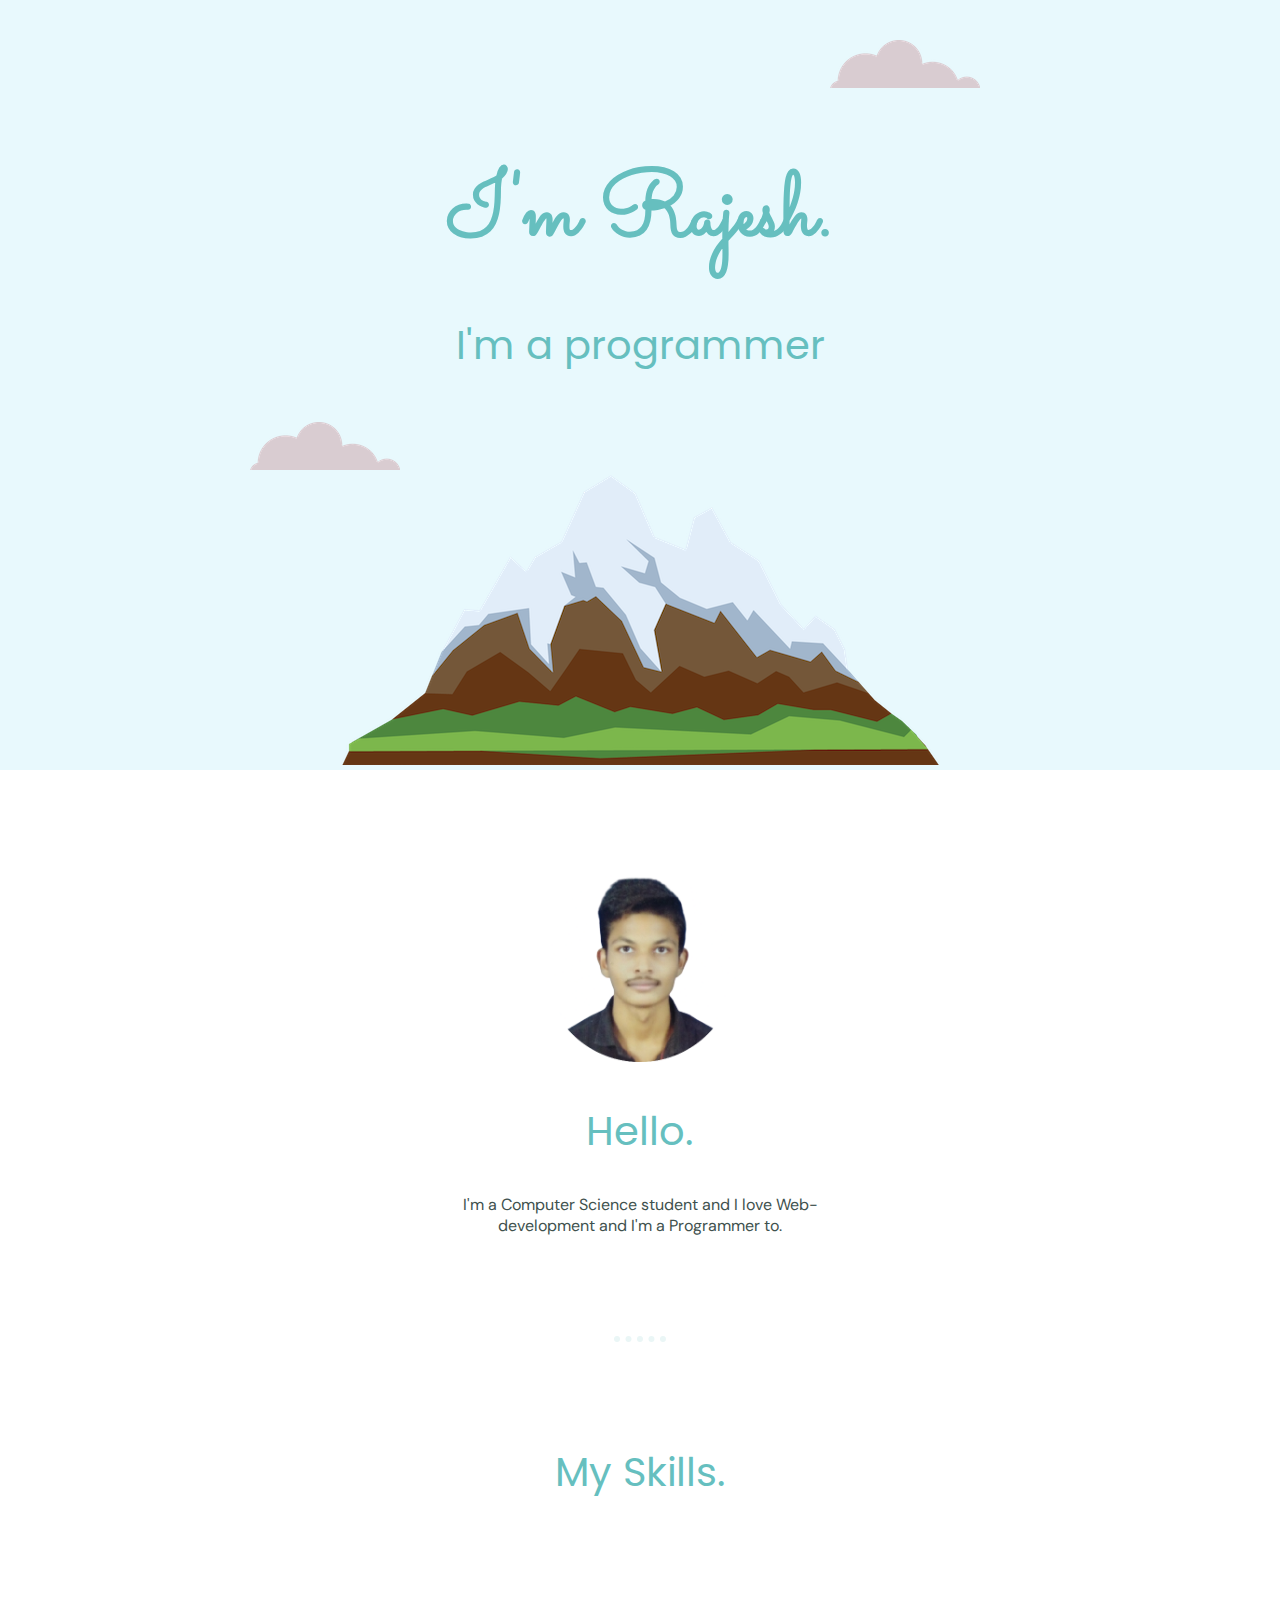
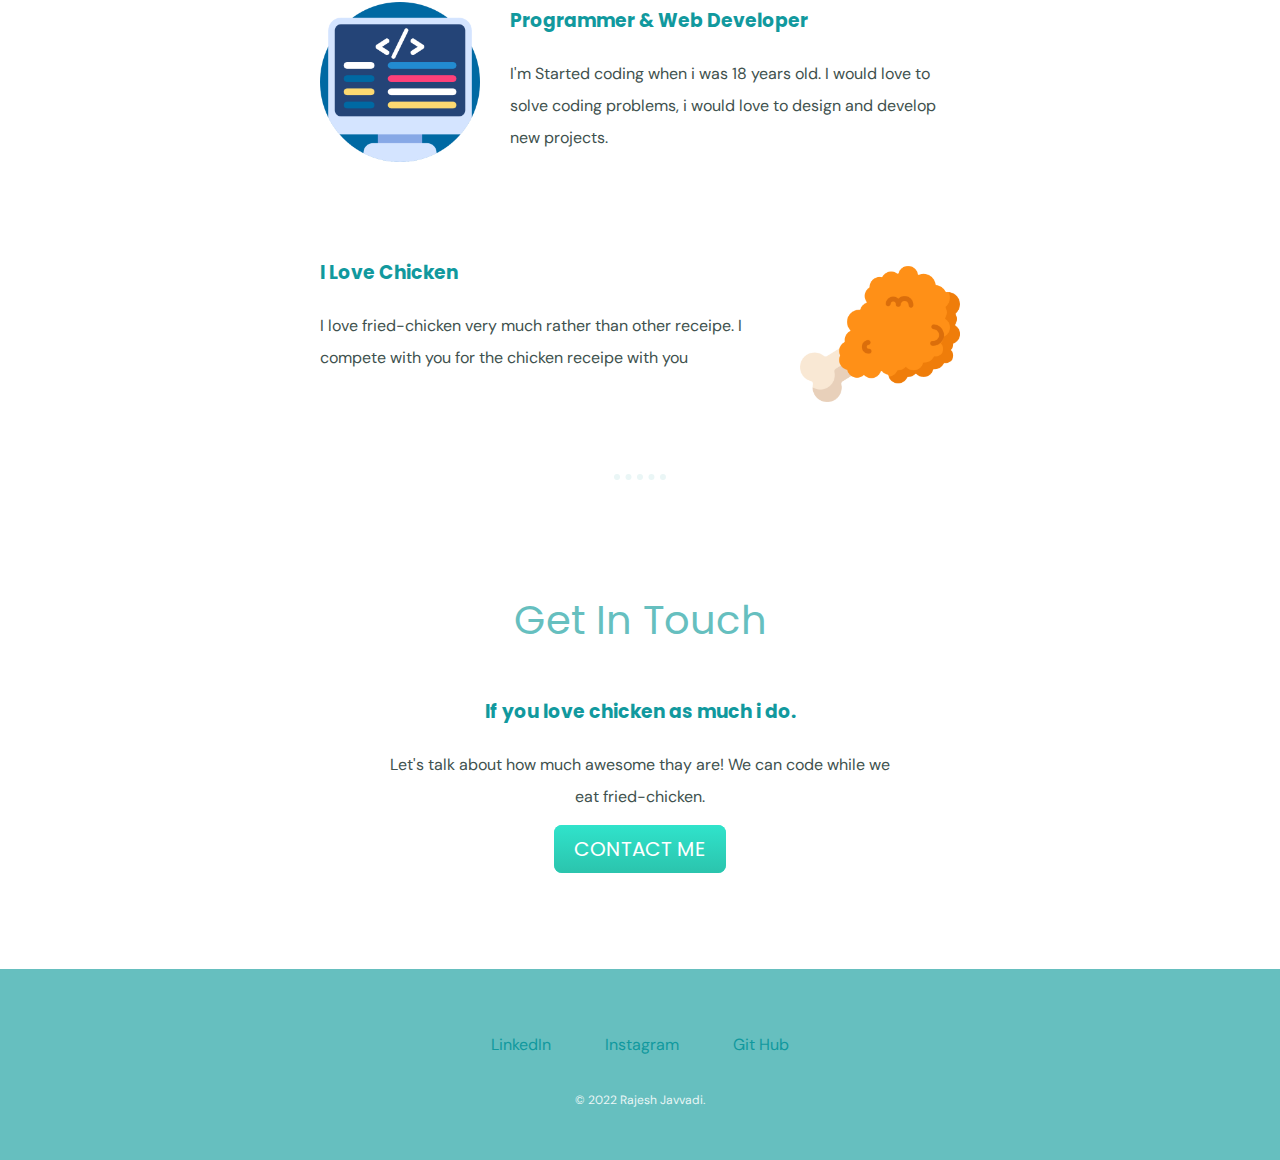
<file: index.html>
<!DOCTYPE html>
<html lang="en">

<head>
    <meta charset="UTF-8">
    <meta http-equiv="X-UA-Compatible" content="IE=edge">
    <meta name="viewport" content="width=device-width, initial-scale=1.0">
    <title>Rajesh Javvadi</title>
    <link rel="stylesheet" href="styles.css">
    <link rel="icon" href="favicon.ico">
    <link rel="preconnect" href="https://fonts.googleapis.com">
    <link rel="preconnect" href="https://fonts.gstatic.com" crossorigin>
    <link href="https://fonts.googleapis.com/css2?family=Comfortaa&family=DM+Sans&family=Poppins&display=swap"
        rel="stylesheet">
    <link href="https://fonts.googleapis.com/css2?family=Pacifico&display=swap" rel="stylesheet">
    <link href="https://fonts.googleapis.com/css2?family=Sacramento&display=swap" rel="stylesheet">
</head>

<body>
    <div class="top-container">
        <img class="top-cloud" src="cloud.png" alt="cloud">
        <h1>I'm Rajesh.</h1>
        <h2>
            I'm a <span class="pro">pro</span>grammer
        </h2>
        <img class="bottom-cloud" src="cloud.png" alt="cloud">
        <img src="mountain.png" alt="mountain-img">
    </div>
    <div class="middle-container">
        <div class="profile">
            <img class="rajesh-img" src="rajesh.png" alt="">
            <h2>Hello.</h2>
            <p class="intro">I'm a Computer Science student and I love Web-development and I'm a Programmer to. 
            </p>
        </div>
        <hr>
        <div class="skills">
            <h2>My Skills.</h2>
            <div class="skill-row">
                <img class="coding-img" src="coding.png" alt="">
                <h3>Programmer & Web Developer</h3>
                <p class="coding-des">I'm Started coding when i was 18 years old. I would love to solve coding problems, i would love to design and develop new projects.</p>
            </div>
            <div class="skill-row">
                <img class="chicken-img" src="fried-chicken.png" alt="">
                <h3>I Love Chicken</h3>
                <p class="chicken-des">I love fried-chicken very much rather than other receipe. I compete with you for the chicken receipe with you</p>
            </div>
        </div>
        <hr>
        <div class="contact-me">
            <h2>Get In Touch</h2>
            <h3>If you love chicken as much i do.</h3>
            <p>Let's talk about how much awesome thay are! We can code while we eat fried-chicken.</p>
            <a class="btn" href="mailto:javvadirajesh777@gmail.com">CONTACT ME</a>
        </div>
    </div>


    <div class="bottom-container">
        <a class="footer-link" href="https://www.linkedin.com/in/rajesh-javvadi-406522190">LinkedIn</a>
        <a class="footer-link" href="https://www.instagram.com/_intresting_nerd/">Instagram</a>
        <a class="footer-link" href="https://github.com/rajesh-739">Git Hub</a>
        <p class="copy-right">© 2022 Rajesh Javvadi.</p>
    </div>
</body>

</html>
</file>
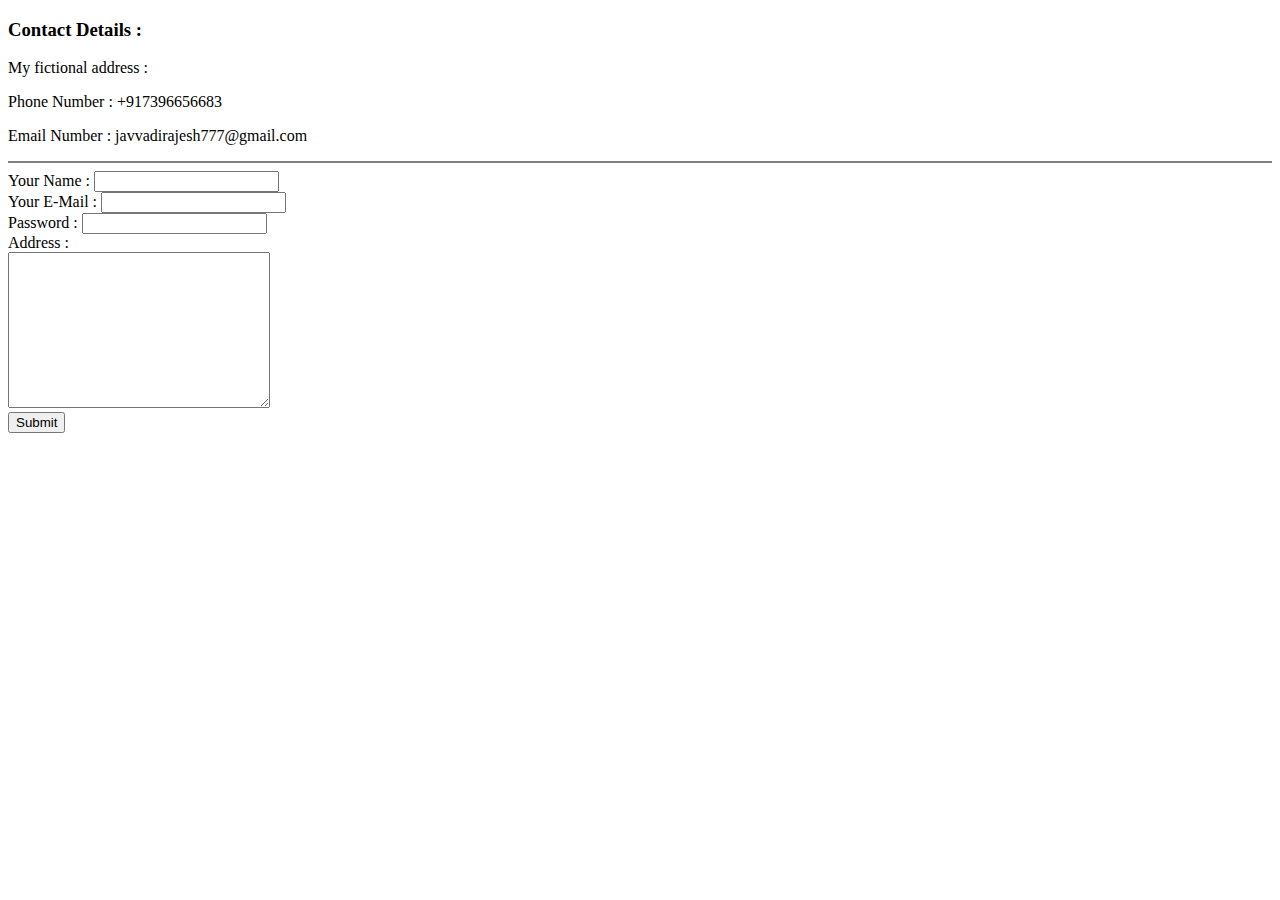
<file: contactme.html>
<!DOCTYPE html>
<html lang="en">
<head>
    <meta charset="UTF-8">
    <meta http-equiv="X-UA-Compatible" content="IE=edge">
    <meta name="viewport" content="width=device-width, initial-scale=1.0">
    <title>Document</title>
</head>
<body>
    <h3>
        Contact Details :
    </h3>
    <p>My fictional address :</p>
    <p>Phone Number : +917396656683</p>
    <p>Email Number : javvadirajesh777@gmail.com</p>
    <hr noshade="">
    <form action="mailto:javvadirajesh777@gmail.com" method="post" enctype="text/plain">
        <label for="name">Your Name : </label>
        <input type="text" name="Your Name: " value=""><br>
        <label for="email">Your E-Mail :</label>
        <input type="email" name="Your Mail" id="email"> <br>
        <label>Password : </label>
        <input type="password" name="Your Password" value=""> <br>
        <label for="address">Address :</label> <br>
        <textarea name="" id="" cols="30" rows="10"></textarea> <br>
        <input type="submit" name="" value="Submit">
    </form>
</body>
</html>
</file>
<file: styles.css>
body{
    margin:0;
    text-align: center;
    font-family: 'DM Sans', sans-serif;
    color: #40514E;
}
h1 {
    margin:50px auto 0 auto;
    font-family: 'Sacramento','Pacifico', cursive;
    font-size: 562.5%; /* 1em = 16px , 16px = 100% */
    color: #66BFBF;
    
}
h2 {
    font-family: 'Poppins', sans-serif;
    font-size: 2.5rem;
    color: #66BFBF;
    font-weight: normal;
}
h3 {
    font-family: 'Poppins', sans-serif;
    color: #11999E;
}
hr {
    width : 4%;
    border-style: none;
    border-top-style: dotted;
    border-width:6px ;
    color: #EAF6F6;
    margin: 100px auto;
}
a:hover {
    color: #EAF6F6;
}
.top-container {
    background-color: #E8F9FD ;
    position: relative;
    padding-top: 100px;
}
.middle-container {
   margin: 100px 0; 
}

*/
.pro {
    text-decoration: underline;
}
.intro {
    width :30%;
    margin: 0 auto;
}
.bottom-cloud {
    position:absolute;
    left: 250px;
    bottom: 300px;
}
.top-cloud {
    position: absolute;
    right: 300px;
    top: 40px;
}
.skill-row {
    width: 50%;
    margin: 100px auto;
    line-height: 2;
    text-align: left;
}
.coding-img {
    width: 25%;
    float: left;
    margin-right: 30px;
}
.chicken-img {
    width:25%;
    float:right;
    margin-left:30px;
}
.rajesh-img {
    width: 15%;
}

.bottom-container {
    
    margin: auto;
    padding: 40px;
    background-color: #66BFBF;
}
.footer-link {
    display: inline-block;
    padding: 25px;
    text-decoration: none;
    color: #11999E;
}
.copy-right {
    color:#EAF6F6;
    font-size: 0.75rem;
}
.contact-me {
    width:40%;
    margin:40px auto 60px;
    line-height: 2;
}
.btn {
    background: #30e3cb;
    background-image: -webkit-linear-gradient(top, #30e3cb, #2bc4ad);
    background-image: -moz-linear-gradient(top, #30e3cb, #2bc4ad);
    background-image: -ms-linear-gradient(top, #30e3cb, #2bc4ad);
    background-image: -o-linear-gradient(top, #30e3cb, #2bc4ad);
    background-image: linear-gradient(to bottom, #30e3cb, #2bc4ad);
    -webkit-border-radius: 8;
    -moz-border-radius: 8;
    border-radius: 8px;
    font-family: 'Poppins', sans-serif;
    color: #ffffff;
    font-size: 20px;
    padding: 10px 20px 10px 20px;
    text-decoration: none;
  }
  
  .btn:hover {
    background: #3cb0fd;
    background-image: -webkit-linear-gradient(top, #3cb0fd, #3498db);
    background-image: -moz-linear-gradient(top, #3cb0fd, #3498db);
    background-image: -ms-linear-gradient(top, #3cb0fd, #3498db);
    background-image: -o-linear-gradient(top, #3cb0fd, #3498db);
    background-image: linear-gradient(to bottom, #3cb0fd, #3498db);
    text-decoration: none;
  }
</file>
